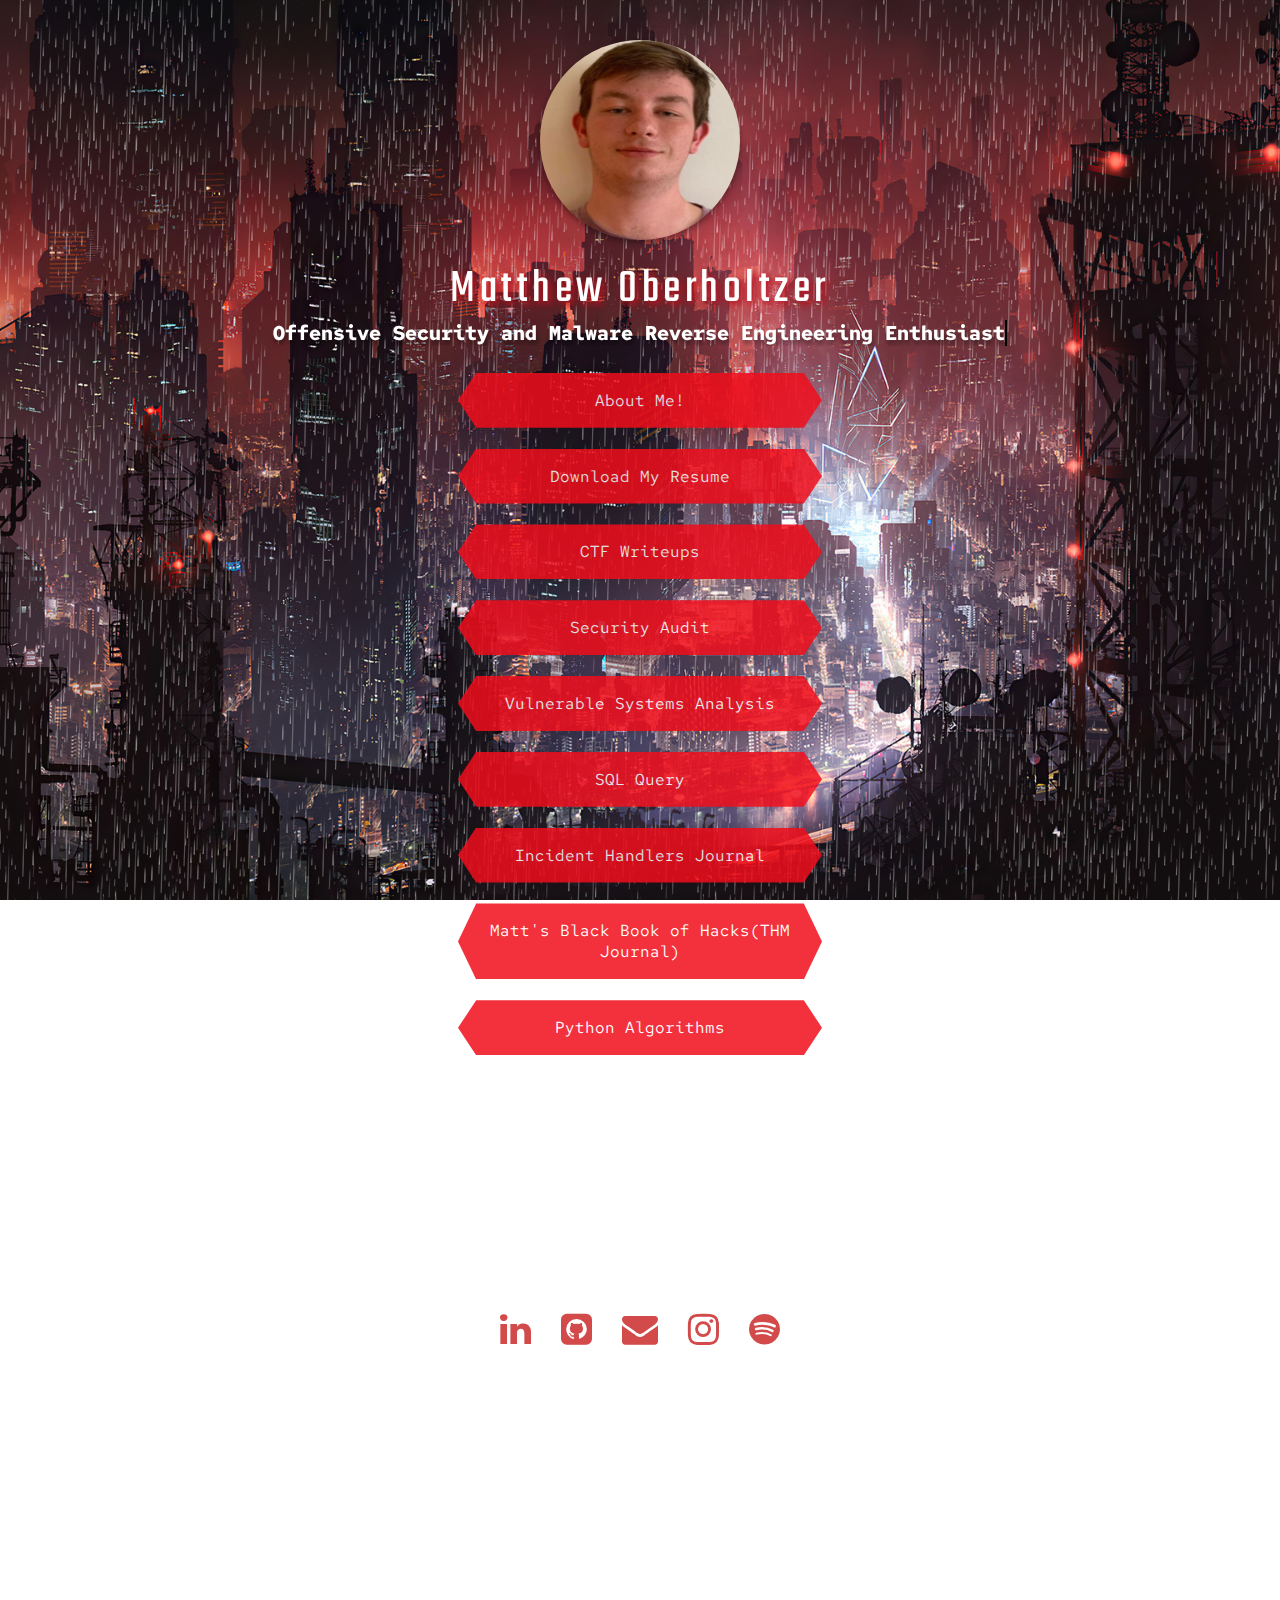
<file: index.html>
<!DOCTYPE html>
<html>
  <head>
    <meta charset="utf-8" />
    <meta name="viewport" content="width=device-width" />
    <title>Matthew Oberholtzer</title>
    <link rel="stylesheet" href="style.css" />

    <link
      href="https://fonts.googleapis.com/css2?family=VT323&display=swap"
      rel="stylesheet"
    />

    <link
      rel="stylesheet"
      href="https://cdnjs.cloudflare.com/ajax/libs/font-awesome/4.7.0/css/font-awesome.min.css"
    />
  </head>
  <body style="font-family: 'VT323', monospace;">
    <section id="bg"></section>
    <header>
      <img src="me.jpg" alt="me!" />
      <h1>Matthew Oberholtzer</h1>
      <section class="typewriter">
        <h2>Offensive Security and Malware Reverse Engineering Enthusiast </h2>
      </section>
    </header>
    <main>
      <nav id="btn-group">
        <a href="about.pdf" class="button" target="_blank">About Me!</a>
        <a href="Matthew_Oberholtzer_Resume.pdf" class="button" target="_blank">Download My Resume</a>
        <a href="https://my-chaotic-knowledge-brainchild.gitbook.io/capture-the-flag-writeups-matthew-oberholtzer" class="button">CTF Writeups</a>
        <a href="https://github.com/matt-ober1/security-audit" class="button">Security Audit</a>
        <a href="vuln.pdf" class="button">Vulnerable Systems Analysis</a>
        <a href="https://drive.google.com/file/d/1U6J8TtFWzt0FM-iINU7mLnDNztgJQqLa/view?usp=sharing" class="button">SQL Query</a>
        <a href="handler.pdf" class="button">Incident Handlers Journal</a>
        <a href="https://my-chaotic-knowledge-brainchild.gitbook.io/matts-black-book-of-hacks" class="button">Matt's Black Book of Hacks(THM Journal)</a>
        <a href="python.pdf" class="button">Python Algorithms</a>
      </nav>
    </main>
    <section id="space"></section>
    <div class="wrapper">
      <div class="push"></div>
    </div>
    <footer>
      <nav class="navbar">
        <ul>
          <li>
            <a href="https://www.linkedin.com/in/matthew-oberholtzer/">
              <i class="fa fa-linkedin" style="font-size: 36px"></i>
            </a>
          </li>
          <li>
            <a href="https://github.com/matt-ober1">
              <i class="fa fa-github-square" style="font-size: 36px"></i>
            </a>
          </li>
          <li>
            <a href="mailto:matthew.oberholtzer04@gmail.com">
              <i class="fa fa-envelope" style="font-size: 36px"></i>
            </a>
          </li>
          <li>
            <a href="https://www.instagram.com/crashoutcago/profilecard/?igsh=MW1nazh3bTAydzVlNA==">
              <i class="fa fa-instagram" style="font-size: 36px"></i>
            </a>
          </li>
          <li>
            <a href="https://open.spotify.com/user/31uajl3mij5fn2qk6nalnb46mlya?si=d453027f1d3a40a8">
              <i class="fa fa-spotify" style="font-size: 36px"></i>
            </a>
          </li>
        </ul>
      </nav>
    </footer>
  </body>
</html>

    </footer>
  </body>
</html>
</file>
<file: style.css>
@import url("https://fonts.googleapis.com/css2?family=Teko:wght@700&display=swap");
@import url("https://fonts.googleapis.com/css2?family=Red+Hat+Mono:wght@500&display=swap");
body,
html {
  padding: 0;
  margin: 0;
  font-size: 16px;
  height: 100vh;
}
#bg {
  position: fixed;
  width: 100%;
  height: 100vh;
  background: url("website.jpg") no-repeat center
    center;
  background-size: cover;
  -webkit-background-size: cover;
  -moz-background-size: cover;
  -moz-background-size: cover;
  z-index: -1;
}

#bg:before {
  content: "";
  position: absolute;
  top: 0;
  left: 0;
  width: 100%;
  height: 100%;
  background-image: url("Pngtree_rain_5623786.png");
  animation: rain 0.4s linear infinite;
}
@keyframes rain {
  0% {
    background-position: 0 0;
    opacity: 30%;
  }

  100% {
    background-position: 8% 80%;
    opacity: 30%;
  }
}
header {
  height: 2px;
}

img {
  height: 200px;
  width: 200px;
  margin: auto;
  display: block;
  position: relative;
  top: 40px;
  z-index: 2;
  border-radius: 50%;
  box-shadow: rgba(0, 0, 0, 0.16) 0px 3px 6px, rgba(0, 0, 0, 0.23) 0px 3px 6px;
}
h1 {
  color: #fff;
  text-align: center;
  display: block;
  position: relative;
  top: 90px;
  font-size: 3em;
  font-family: "Teko", sans-serif;
  font-weight: 400;
  letter-spacing: 4.5px;
  margin: 0;
  line-height: 0;
  text-shadow: rgba(39, 35, 35, 0.37) 3px 3px 6px, rgb(241, 13, 28) 3px 3px 6px;
}
.typewriter h2 {
  overflow: hidden; 
  border-right: 0.15em solid rgb(255, 255, 255); 
  white-space: nowrap; 
  margin: auto; 
  animation: typing 3.5s steps(30, end), blink-caret 0.75s step-end infinite;
  width: auto;
  display: inline-block;
  left: 50%;
  transform: translateX(-50%);
  color: #fff;
  text-align: center;
  border-right: 0.1em solid black;
  position: relative;
  top: 120px;
  font-size: 1.25em;
  font-family: "Red Hat Mono", monospace;
  text-shadow: rgba(0, 0, 0, 0.2) 1px 4px 4px, rgba(0, 0, 0, 0.2) 1px 4px 4px;
  overflow: hidden;
}

@keyframes typing {
  from {
    max-width: 0;
  }
  to {
    max-width: 100%;
  }
}

@keyframes blink-caret {
  from,
  to {
    border-color: transparent;
  }
  50% {
    border-color: rgb(255, 255, 255);
  }
}

#btn-group {
  display: inline-block;
  position: relative;
  left: 50%;
  transform: translateX(-50%);
  top: 20px;
  z-index: 10;
}
.button {
  font-family: "Red Hat Mono", monospace;
  display: block;
  position: relative;
  margin-top: 1.3em;
  color: #fff;
  font-size: 1em;
  text-decoration: none;
  width: 300px;
  padding: 15px 30px;
  text-align: center;
  border: 2px solid rgb(241, 13, 28);
  top: 330px;
  clip-path: polygon(5% 0, 95% 0, 100% 50%, 95% 100%, 5% 100%, 0 50%);
  background-color: rgb(241, 13, 28);
  background-repeat: no-repeat;
  opacity: 85%;
  transition: ease-in-out 300ms;
}
a.button:hover {
  background-color: rgb(65, 60, 199);
}

a.button:active {
  transform: scale(0.99);
}
nav.navbar {
  height: 50px;
  padding: 1em 2em;
  text-align: center;
  -webkit-box-sizing: border-box;
  -moz-box-sizing: border-box;
  box-sizing: border-box;
}
#name {
  text-align: center;
  position: relative;
  top: 100px;
  font-family: "Red Hat Mono", monospace;
  color: #fff;
  font-size: 0.6em;
}
nav ul {
  margin: 0;
  padding: 0;
}
nav li {
  display: inline;
  margin-right: 1.5em;
}
nav li:last-child {
  margin-right: 0;
}
.navbar {
  overflow: hidden;
  width: 100%;
  position: absolute;
}
.navbar a {
  color: #fff;
  text-decoration: none;
  transition: ease-in-out 300ms;
}
nav.navbar a:hover {
  color: rgb(153, 18, 237);
}
.wrapper {
  min-height: 100%;
  margin-bottom: -400px;
}
footer,
.push {
  height: 50px;
}


@media screen and (min-width: 602px) {
  .wrapper {
    min-height: 110%;
  }
}
@media screen and (max-width: 600px) {
  img {
    height: 150px;
    width: 150px;
  }
  .typewriter h2 {
    font-size: 1.07em;
    margin-left: 5px;
    margin-right: 5px;
    position: relative;
    top: 130px;
  }
  .button {
    height: 25px;
    line-height: 25px;
    font-size: 1.05em;
  }
  #btn-group {
    position: relative;
    top: -20px;
  }
  .wrapper {
    margin-bottom: -420px;
    min-height: 120%;
  }
}
@media screen and (max-width: 375px) {
  .typewriter h2 {
    font-size: 0.95em;
    margin-left: 5px;
    margin-right: 5px;
    position: relative;
    top: 120px;
  }
  .button {
    width: 280px;
    height: 18px;
    line-height: 17px;
    margin-bottom: -5px;
  }
  #btn-group {
    top: -40px;
  }
  .wrapper {
    margin-bottom: -365px;
  }
}
@media screen and (max-width: 320px) {
  img {
    height: 100px;
    width: 100px;
  }
  h1 {
    top: 80px;
    font-size: 2.5em;
  }
  .typewriter h2 {
    font-size: 0.78em;
    margin-left: 5px;
    margin-right: 5px;
    position: relative;
    top: 110px;
  }
  .button {
    width: 240px;
    height: 13px;
    line-height: 13px;
    margin-bottom: -5px;
  }
  #btn-group {
    top: -105px;
  }
  .wrapper {
    margin-bottom: -330px;
  }
}
@media screen and (max-height: 613px) {
  .wrapper {
    margin-bottom: -400px;
    min-height: 165%;
  }
}
@media screen and (max-height: 440px) {
  .wrapper {
    margin-bottom: -400px;
    min-height: 215%;
  }
}
@media screen and (max-height: 310px) {
  .wrapper {
    margin-bottom: -400px;
    min-height: 275%;
  }
}


.fa-github-square {
  color: rgb(210, 74, 74);
}

.fa-linkedin {
  color:rgb(210, 74, 74);
}

.fa-envelope {
  color: rgb(210, 74, 74);
}

.fa-spotify {
  color: rgb(210, 74, 74);
}

.fa-instagram {
  color: rgb(210, 74, 74);
}
</file>
